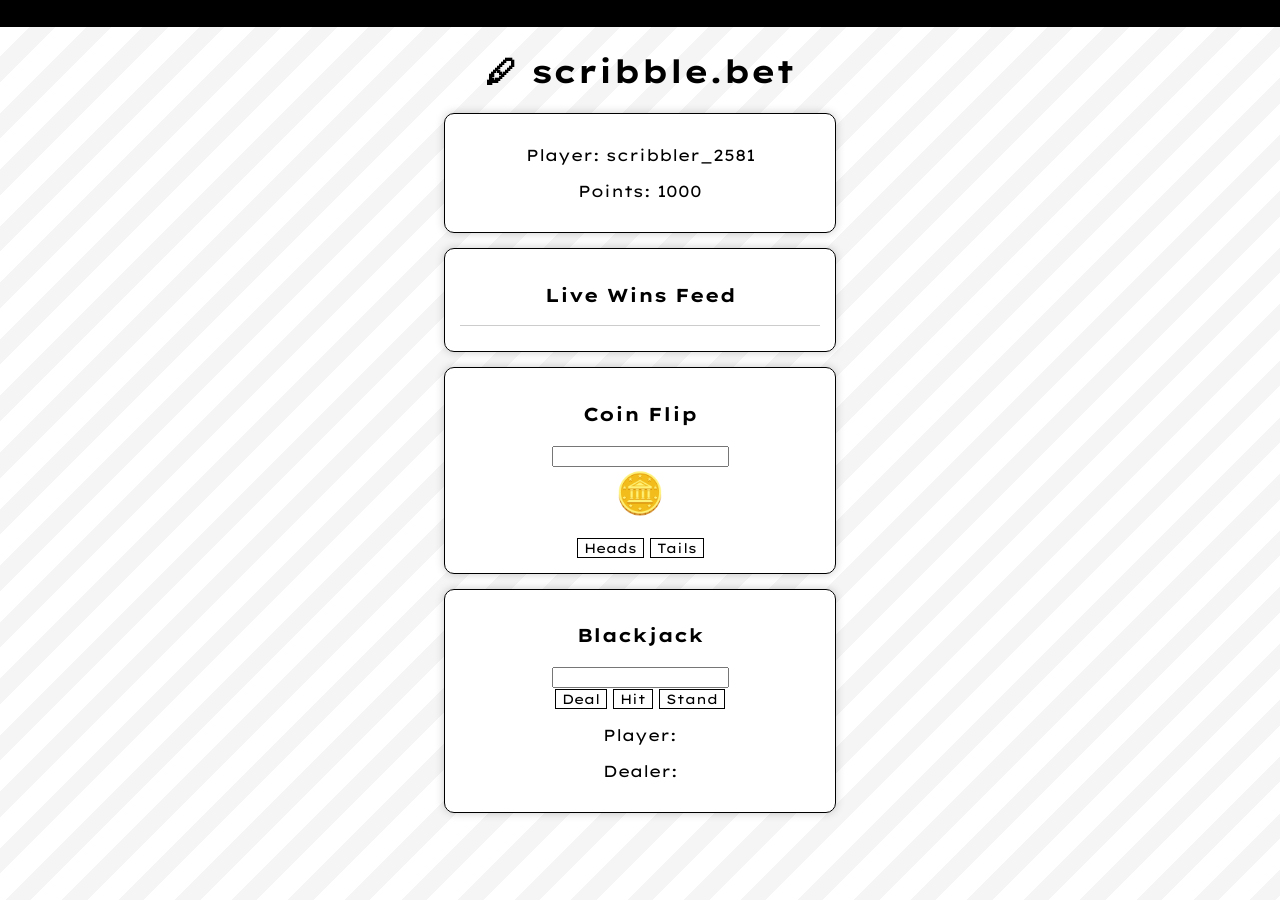
<file: index.html>
<!DOCTYPE html>
<html>
<head>
<title>scribble.bet</title>

<link href="https://fonts.googleapis.com/css2?family=Lexend+Giga&display=swap" rel="stylesheet">

<style>
body {
    margin:0;
    font-family:'Lexend Giga', sans-serif;
    color:black;
    text-align:center;
    background:white;
    overflow-x:hidden;
    padding-top:30px;
}

/* BACKGROUND */
body::before {
    content:"";
    position:fixed;
    inset:0;
    background-image: repeating-linear-gradient(
        135deg,
        rgba(0,0,0,0.04) 0px,
        rgba(0,0,0,0.04) 18px,
        transparent 18px,
        transparent 40px
    );
    animation:bgmove 40s linear infinite;
    z-index:-1;
}

@keyframes bgmove {
    0% { transform: translate3d(0,0,0); }
    100% { transform: translate3d(-80px,-80px,0); }
}

/* TICKER */
#ticker {
    position:fixed;
    top:0;
    left:0;
    width:100%;
    background:black;
    color:white;
    font-size:12px;
    padding:6px 0;
    overflow:hidden;
    white-space:nowrap;
    z-index:999;
}

#ticker span {
    display:inline-block;
    padding-left:100%;
    animation:tickerMove 18s linear infinite;
}

@keyframes tickerMove {
    0% { transform:translateX(0); }
    100% { transform:translateX(-100%); }
}

/* UI */
.box {
    background:rgba(255,255,255,0.95);
    border:1px solid black;
    margin:15px auto;
    padding:15px;
    width:360px;
    box-shadow:0 0 10px rgba(0,0,0,0.2);
    border-radius:10px;
}

/* BUTTONS */
button {
    background:white;
    color:black;
    border:1px solid black;
    cursor:pointer;
    font-family:inherit;
}
button:hover {
    box-shadow:0 0 8px rgba(0,0,0,0.4);
}

/* CARDS */
.card {
    display:inline-block;
    width:50px;
    height:70px;
    line-height:70px;
    margin:4px;
    background:black;
    color:white;
    border-radius:6px;

    transform: translateY(-15px) scale(0.9);
    opacity:0;
    animation: deal .25s ease forwards;
}

@keyframes deal {
    to {
        transform: translateY(0) scale(1);
        opacity:1;
    }
}

/* FEED */
#feed {
    font-size:12px;
    text-align:left;
    max-height:120px;
    overflow:auto;
    border-top:1px solid #ccc;
    margin-top:10px;
    padding-top:10px;
}

.feedItem { margin:3px 0; opacity:0.8; }

.coin { font-size:40px; }
.spin { animation:spin .6s; }

@keyframes spin {
    from{transform:rotateY(0)}
    to{transform:rotateY(720deg)}
}
</style>
</head>

<body>

<!-- TICKER -->
<div id="ticker">
    <span id="tickerText">🎰 scribble.bet live casino • blackjack tables open • poker running • coin flips active • good luck gamblers 🎲</span>
</div>

<h1>🖊 scribble.bet</h1>

<div class="box">
<p>Player: <span id="name"></span></p>
<p>Points: <span id="points"></span></p>
</div>

<!-- FEED -->
<div class="box">
<h3>Live Wins Feed</h3>
<div id="feed"></div>
</div>

<!-- COIN -->
<div class="box">
<h3>Coin Flip</h3>
<input id="bet1" type="number">
<div id="coin" class="coin">🪙</div><br>
<button onclick="coin('heads')">Heads</button>
<button onclick="coin('tails')">Tails</button>
</div>

<!-- BLACKJACK -->
<div class="box">
<h3>Blackjack</h3>
<input id="bet2" type="number"><br>

<button onclick="startBJ()">Deal</button>
<button onclick="hit()">Hit</button>
<button onclick="stand()">Stand</button>

<p>Player:</p>
<div id="playerCards"></div>

<p>Dealer:</p>
<div id="dealerCards"></div>

<p id="bjRes"></p>
</div>

<!-- POPUP -->
<div id="bjPopup" style="
display:none;
position:fixed;
inset:0;
background:rgba(0,0,0,0.6);
justify-content:center;
align-items:center;
z-index:9999;
">
<div style="
background:white;
padding:20px;
border:2px solid black;
border-radius:10px;
font-size:18px;
">
<div id="bjPopupText"></div>
<br>
<button onclick="document.getElementById('bjPopup').style.display='none'">OK</button>
</div>
</div>

<script>
let username = "scribbler_" + Math.floor(Math.random()*9999);
document.getElementById("name").innerText = username;

let player = JSON.parse(localStorage.getItem("p_"+username)) || {points:1000};
let feed = JSON.parse(localStorage.getItem("feed")||"[]");

function save(){
    localStorage.setItem("p_"+username, JSON.stringify(player));
    localStorage.setItem("feed", JSON.stringify(feed));
}

function update(){
    document.getElementById("points").innerText = player.points;
    renderFeed();
    save();
}

function addFeed(msg){
    feed.unshift(msg);
    feed = feed.slice(0,15);
    renderFeed();
}

function renderFeed(){
    let f=document.getElementById("feed");
    f.innerHTML="";
    feed.forEach(x=>{
        let d=document.createElement("div");
        d.className="feedItem";
        d.innerText=x;
        f.appendChild(d);
    });
}

/* TICKER */
function updateTicker(){
    let msgs = [
        "🎰 Blackjack tables hot",
        "🃏 Poker action rising",
        "💰 Big win detected",
        "🎲 Coin flip streak",
        "🔥 All-in moments",
    ];
    document.getElementById("tickerText").innerText =
        msgs[Math.floor(Math.random()*msgs.length)];
}
setInterval(updateTicker, 5000);

/* COIN */
function coin(choice){
    let bet=+bet1.value;
    if(bet>player.points) return;

    let c=document.getElementById("coin");
    c.classList.add("spin");

    setTimeout(()=>{
        c.classList.remove("spin");
        let r=Math.random()<0.5?"heads":"tails";

        if(r===choice){
            player.points+=bet;
            addFeed(username+" won "+bet+" on coin flip");
        } else {
            player.points-=bet;
        }

        update();
    },600);
}

/* BLACKJACK */
let bj={};

function card(){ return Math.floor(Math.random()*10)+1; }
function sum(a){ return a.reduce((x,y)=>x+y,0); }

function showBJ(){
    document.getElementById("playerCards").innerHTML =
        bj.player.map(x=>`<div class="card">${x}</div>`).join("");

    document.getElementById("dealerCards").innerHTML =
        bj.dealer.map(x=>`<div class="card">${x}</div>`).join("");
}

function popup(text){
    document.getElementById("bjPopupText").innerText=text;
    document.getElementById("bjPopup").style.display="flex";
}

function startBJ(){
    let bet=+bet2.value;
    if(bet>player.points) return;

    bj={bet,player:[card(),card()],dealer:[card(),card()],active:true};
    showBJ();
    document.getElementById("bjRes").innerText="";
}

function hit(){
    if(!bj.active) return;

    bj.player.push(card());
    showBJ();

    if(sum(bj.player)>21){
        player.points-=bj.bet;
        bj.active=false;
        popup("💥 You Lost $" + bj.bet);
        update();
    }
}

function stand(){
    if(!bj.active) return;

    while(sum(bj.dealer)<17){
        bj.dealer.push(card());
        showBJ();
    }

    let p=sum(bj.player), d=sum(bj.dealer);

    if(d>21 || p>d){
        player.points+=bj.bet;
        addFeed(username+" won "+bj.bet+" on blackjack");
        popup("🎉 You Won $" + bj.bet);
    } else {
        player.points-=bj.bet;
        popup("💀 You Lost $" + bj.bet);
    }

    bj.active=false;
    update();
}

update();
</script>

</body>
</html>
</file>
